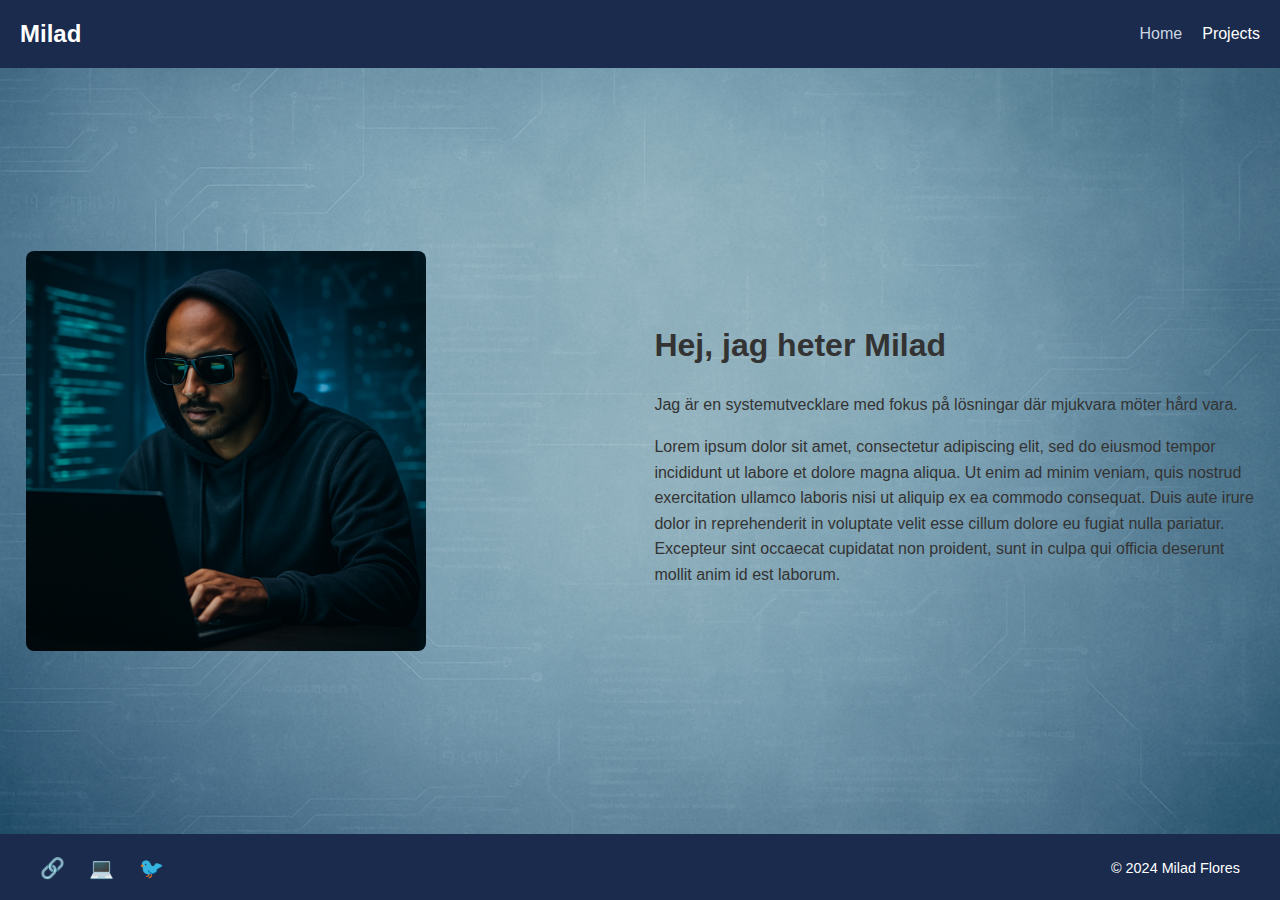
<file: index.html>
<!DOCTYPE html>
<html lang="sv">
<head>
  <meta charset="UTF-8" />
  <meta name="viewport" content="width=device-width, initial-scale=1.0"/>
  <title>Milad Portfolio</title>
  <link rel="stylesheet" href="style.css" />
</head>
<body>

  <header class="site-header">
    <div class="title">Milad</div>
    <nav class="main-nav">
      <ul>
        <li><a href="index.html" class="active">Home</a></li>
        <li><a href="projects.html">Projects</a></li>
      </ul>
    </nav>
  </header>

  <main>
  <section class="hero">
    <div class="hero-inner">
      <div class="hero-image">
        <img src="images/milad-hero.png" alt="Bild på Milad som programmerar" />
      </div>
      <div class="hero-text">
        <h1>Hej, jag heter Milad</h1>
        <p>Jag är en systemutvecklare med fokus på lösningar där mjukvara möter hård vara.</p>
        <p>Lorem ipsum dolor sit amet, consectetur adipiscing elit, sed do eiusmod tempor incididunt ut labore et dolore magna aliqua. Ut enim ad minim veniam, quis nostrud exercitation ullamco laboris nisi ut aliquip ex ea commodo consequat. Duis aute irure dolor in reprehenderit in voluptate velit esse cillum dolore eu fugiat nulla pariatur. Excepteur sint occaecat cupidatat non proident, sunt in culpa qui officia deserunt mollit anim id est laborum.</p>
      </div>
    </div>
  </section>
</main>


  <footer class="site-footer">
    <div class="footer-content">
      <div class="footer-links">
        <a href="https://linkedin.com" target="_blank" aria-label="LinkedIn">🔗</a>
        <a href="https://github.com" target="_blank" aria-label="GitHub">💻</a>
        <a href="https://twitter.com" target="_blank" aria-label="Twitter">🐦</a>
      </div>
      <p class="footer-copy">&copy; 2024 Milad Flores</p>
  </div>
  </footer>

</body>
</html>
</file>
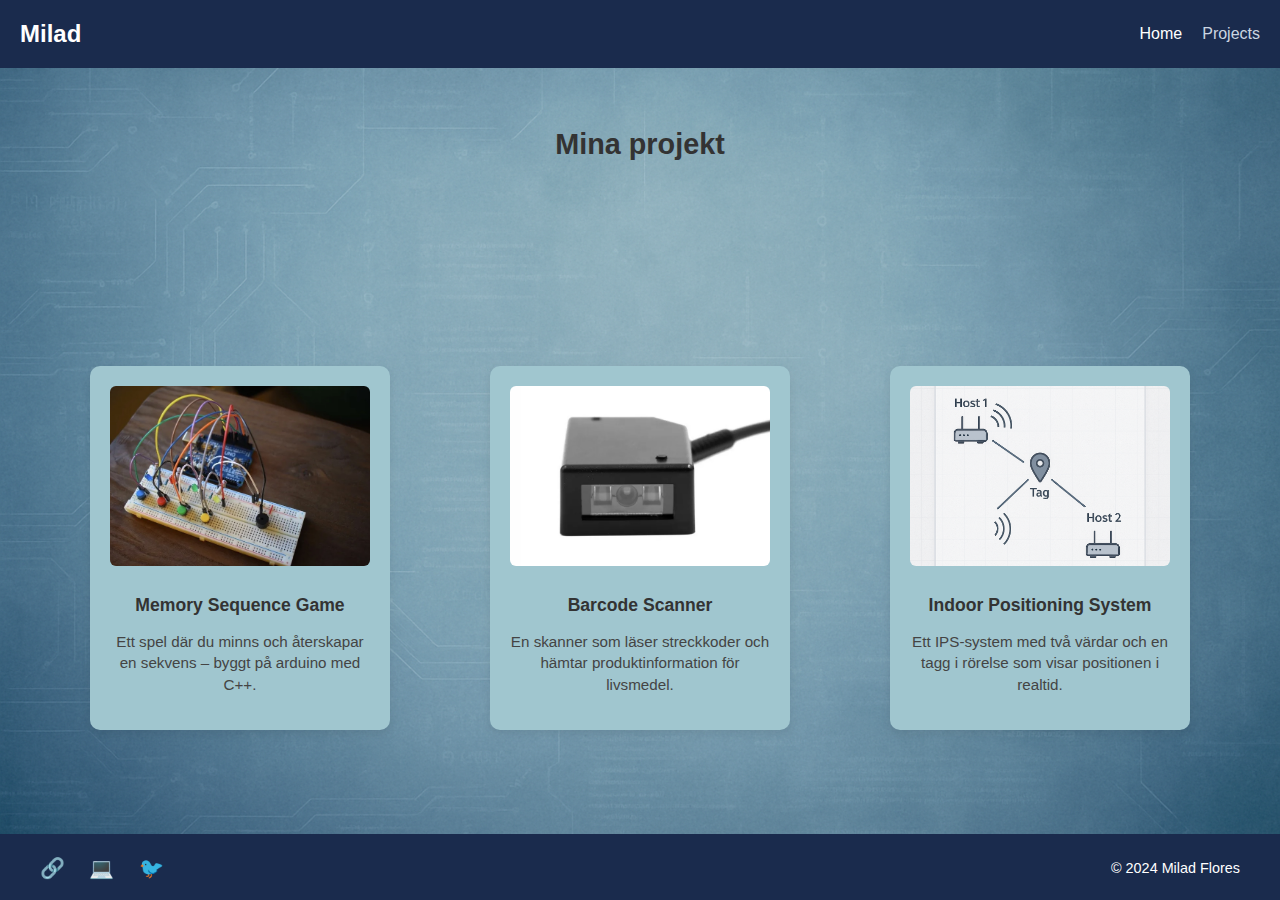
<file: projects.html>
<!DOCTYPE html>
<html lang="sv">
<head>
  <meta charset="UTF-8" />
  <meta name="viewport" content="width=device-width, initial-scale=1.0" />
  <title>Milad Portfolio – Projekt</title>
  <link rel="stylesheet" href="style.css" />
</head>
<body>

  <header class="site-header">
    <div class="title">Milad</div>
    <nav class="main-nav">
      <ul>
        <li><a href="index.html">Home</a></li>
        <li><a href="projects.html" class="active">Projects</a></li>
      </ul>
    </nav>
  </header>

  <main class="projects">
  <h1 class="projects-heading">Mina projekt</h1>
  <div class="projects-content">
    <div class="project-grid">
      <div class="project-card">
        <img src="images/memoryGame.jpg" alt="Memory Game" class="project-image" />
        <div class="project-info">
          <h2>Memory Sequence Game</h2>
          <p>Ett spel där du minns och återskapar en sekvens – byggt på arduino med C++.</p>
        </div>
      </div>

      <div class="project-card">
        <img src="images/scanner.jpg" alt="Barcode Scanner" class="project-image" />
        <div class="project-info">
          <h2>Barcode Scanner</h2>
          <p>En skanner som läser streckkoder och hämtar produktinformation för livsmedel.</p>
        </div>
      </div>

      <div class="project-card">
        <img src="images/ips_project.png" alt="Indoor Positioning System" class="project-image" />
        <div class="project-info">
          <h2>Indoor Positioning System</h2>
          <p>Ett IPS-system med två värdar och en tagg i rörelse som visar positionen i realtid.</p>
        </div>
      </div>
    </div>
  </div>
</main>



  <footer class="site-footer">
    <div class="footer-content">
      <div class="footer-links">
        <a href="https://linkedin.com" target="_blank" aria-label="LinkedIn">🔗</a>
        <a href="https://github.com" target="_blank" aria-label="GitHub">💻</a>
        <a href="https://twitter.com" target="_blank" aria-label="Twitter">🐦</a>
      </div>
      <p class="footer-copy">&copy; 2024 Milad Flores</p>
    </div>
  </footer>

</body>
</html>
</file>
<file: style.css>
:root {
  --primary-bg: #f9f9f9;
  --text-color: #333;
  --primary-dark: #1a2b4d;
  --link-color: #0056b3;
  --link-hover: #004494;
}

* {
  box-sizing: border-box;
}

html, body {
  height: 100%;
  margin: 0;
  padding: 0;
}

body {
  display: flex;
  flex-direction: column;
  min-height: 100vh;
  font-family: 'Segoe UI', Tahoma, Geneva, Verdana, sans-serif;
  background-color: var(--primary-bg);
  color: var(--text-color);
}

main {
  flex: 1;
  display: flex;
  flex-direction: column;
}


/* Header */
.site-header {
  display: flex;
  justify-content: space-between;
  align-items: center;
  padding: 20px;
  background-color: #1a2b4d;
  color: #ffffff;
}

.title {
  font-size: 1.5rem;
  font-weight: bold;
  color: #ffffff;
}

.main-nav ul {
  list-style: none;       
  display: flex;          
  gap: 20px;              
  margin: 0;
  padding: 0;
  align-items: center;
}

.main-nav a {
  text-decoration: none;
  color: #ffffff;
  font-weight: 500;
}

.main-nav a:hover,
.main-nav a.active {
  color: #cbd5e1;
}

/* Hero */
.hero {
  background: url('images/bakground_image.png') center/cover no-repeat;
  padding: 40px 2%;
  width: 100%;
  flex: 1;
  display: flex;
  align-items: center;
}

.hero-inner {
  display: flex;
  align-items: center;
  justify-content: space-between;
  max-width: 1400px;
  margin: 0 auto;
  padding: 0;
  width: 100%;
  box-sizing: border-box;
  gap: clamp(80px, 10vw, 200px);
}

.hero-image {
  flex-shrink: 0;
  width: 100%;
  max-width: 400px;
}

.hero-image img {
  width: 100%;
  height: auto;
  border-radius: 8px;
  display: block;
}

.hero-text {
  flex: 1;
  max-width: 600px;
  line-height: 1.6;
}

/* Projects layout */
.projects {
  display: flex;
  flex-direction: column;
  align-items: center;
  padding: 40px 20px 80px;
  background: url('images/bakground_image.png') center/cover no-repeat;
}

.projects h1 {
  margin-top: 20px;
  margin-bottom: 40px;
  font-size: 1.8rem;
}

.projects-content {
  display: flex;
  justify-content: center;
  align-items: flex-start;
  flex: 1;
}

.project-grid {
  display: flex;
  flex-wrap: wrap;
  justify-content: center;
  gap: 100px;
  margin-top: 15%;
}


.project-card {
  background-color: #a0c6cf;
  padding: 20px;
  border-radius: 10px;
  width: 300px;
  box-shadow: 0 4px 10px rgba(0, 0, 0, 0.08);
  text-align: center;
  transition: transform 0.2s ease;
}

.project-card:hover {
  transform: translateY(-5px);
}

.project-image {
  width: 100%;
  height: 180px;
  object-fit: cover;
  border-radius: 6px;
  margin-bottom: 15px;
}

.project-info h2 {
  font-size: 1.1rem;
  margin: 10px 0 5px;
}

.project-info p {
  font-size: 0.95rem;
  color: #444;
  line-height: 1.4;
}



/* Footer */
.site-footer {
  background-color: #1a2b4d;
  color: #ffffff;
  padding: 20px 40px; 
  border-top: 2px solid var(--primary-dark);
}

.footer-content {
  display: flex;
  justify-content: space-between;
  align-items: center;
  width: 100%;           
  padding: 0;            
  margin: 0;             
}

.footer-links a {
  margin-right: 20px;
  text-decoration: none;
  color: #ffffff;
  font-size: 20px;
}

.footer-links a:last-child {
  margin-right: 0;
}

.footer-links a:hover {
  color: #cbd5e1;
}

.footer-copy {
  margin: 0;
  font-size: 0.9rem;
}


@media (max-width: 600px) {
  .footer-content {
    flex-direction: column;
    align-items: center;
    text-align: center;
    gap: 10px;
  }

  .footer-links a {
    margin: 0 10px;
    font-size: 22px;
  }

  .footer-copy {
    font-size: 0.85rem;
  }
}
</file>
